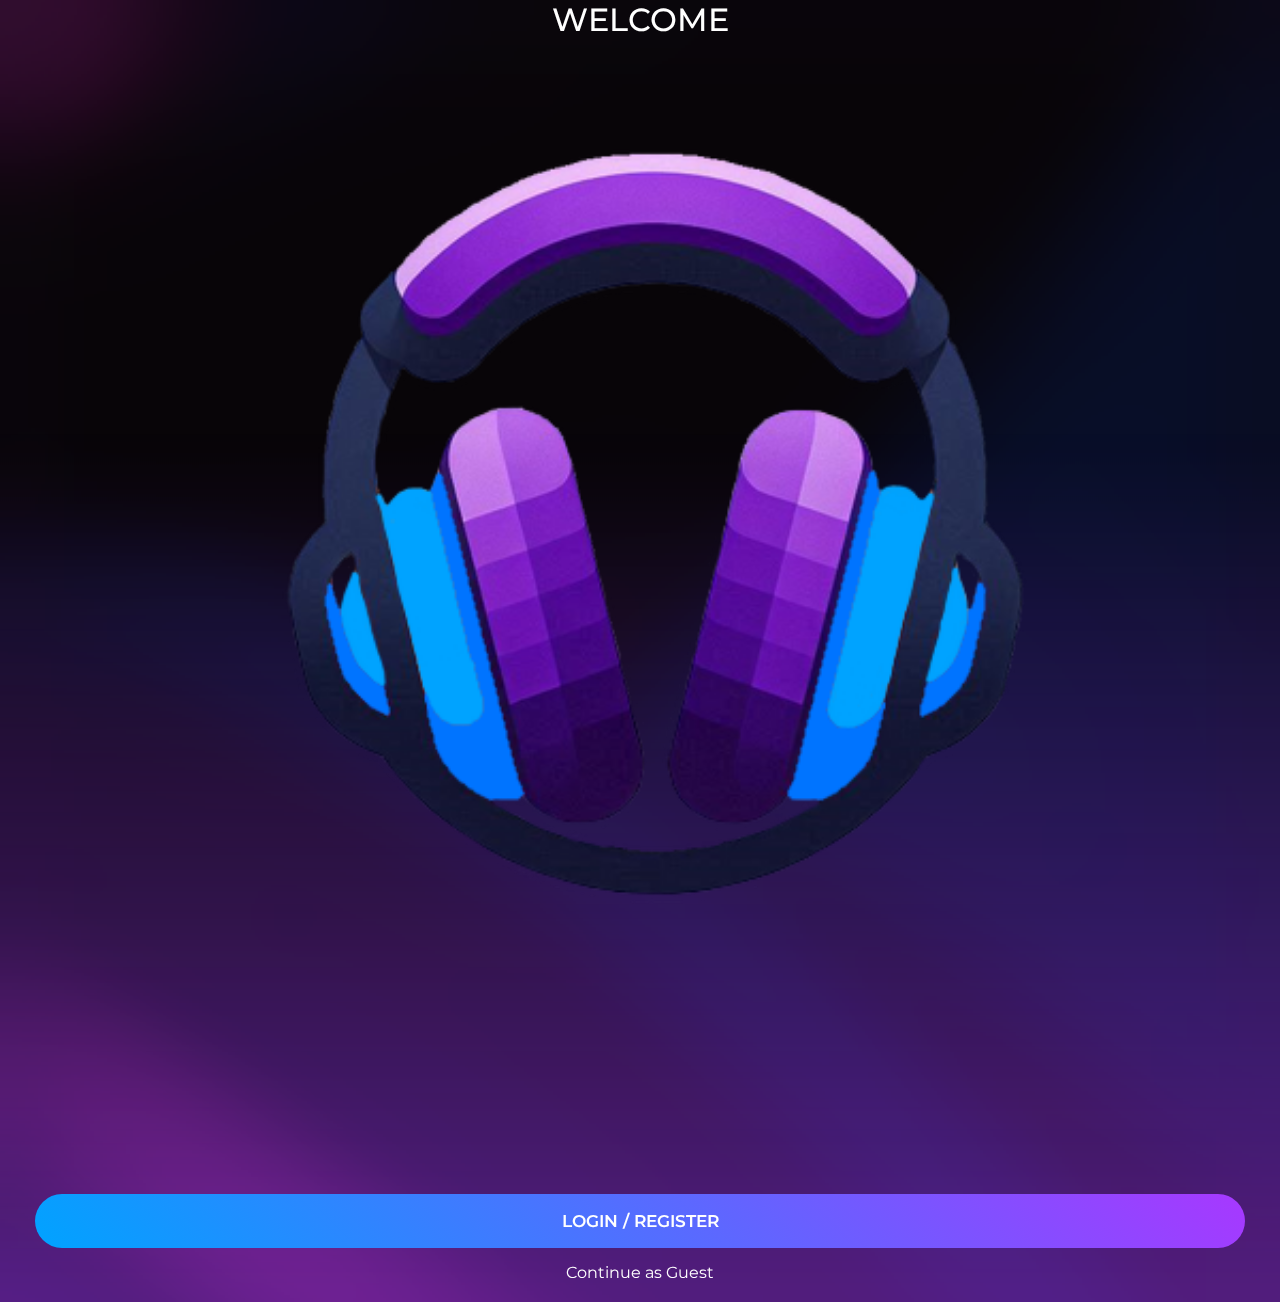
<file: html/welcome.html>
<!DOCTYPE html>
<html lang="en">
<head>
    <meta charset="UTF-8">
    <meta name="viewport" content="width=device-width, initial-scale=1.0">
    <link rel="stylesheet" href="../styles/default.css">
    <link rel="stylesheet" href="../styles/welcome.css">
    <title>Crimson Music</title>
</head>
<body>
    <p></p>

    <div class="middlePage">
        <h1>Welcome</h1>
        <img src="../images/Crimson_logo_big.png" alt="Crimson Logo">
    </div>
        
    <div class="buttonBox">
        <a class="accentButton" href="login.html">Login / Register</a>
        <a class="textButton" href="index.html">Continue as Guest</a>
    </div>

    <div class="bottomGradient"></div>
</body>
</html>
</file>
<file: styles/default.css>
@import url('https://fonts.googleapis.com/css2?family=Montserrat:ital,wght@0,100..900;1,100..900&display=swap');

*{
    scroll-behavior: smooth;
    box-sizing: border-box;
    margin: 0;
    padding: 0;
    -webkit-touch-callout: none;
    -webkit-user-select: none;
    -khtml-user-select: none;
    -moz-user-select: none;
    -ms-user-select: none;
    user-select: none;
    -webkit-tap-highlight-color: transparent;
    font-family: "Montserrat", sans-serif;
    border: none;
    outline: none;
    background-color: transparent;
}

:root{
    --bodyBg: #100916;
    --footerBg: #100916d5;
    --accentPink: #A738FF;
    --accentPink05: rgba(165, 56, 255, 0.5);
    --accentBlue: #00A3FF;
    --accentBlue05: rgba(0, 162, 255, 0.5);
    --border: #3A2E51;
    --softText: #D196FF;
    --inputBg: rgba(217, 217, 217, 0.05);
    --miniPlayerColor: rgba(26, 21, 34, .85);
    --playerDominantColor: white;
    --settingsTopColor: #43395a46;
    --settingsBordersColor: rgba(80,80,80, 0.35);
    --blurFilter: blur(5px);
    --blurHomeFilter: blur(140px);
    --profileImage: url("");
    --playerTop: calc(100% - 122px);
    --playerBg: url("");
    --playerBgDirection: 360deg;
    --playerHueRotate: hue-rotate(-30deg);
    --dominantColor1: rgba();
    --dominantColor2: rgba();
    --hue-rotateFavoritesBg: hue-rotate(-90deg);
    --translateFavoritesBg: translateY(-90px);
    --favoritesOpacityChange: 1;
}

body{
    overflow: hidden;
}

img{
    background-size: cover;
    object-fit: cover;
}

/* ----- REUSABLE CLASSES ----- */

.accentButton{
    border-radius: 50px;
    padding-block: 15px;
    color: white;
    border: none;
    background: linear-gradient(45deg, var(--accentBlue), var(--accentPink));
    text-align: center;
    text-decoration: none;
}

.textButton{
    color: white;
    border: none;
    text-align: center;
    text-decoration: none;
}

.songHolder{
    max-width: 100%;
    padding-inline: 15px;
    padding-block-start: 15px;
    display: flex;
    overflow-x: scroll;
    width: auto;
    gap: 15px;
    scroll-snap-type: x mandatory;
}

.songSegment{
    display: flex;
    flex-direction: column;
    gap: 5px;
    scroll-snap-align: center;
}

.songHolder .song{
    width: 280px;
    padding-inline-start: 8px;
    padding-inline-end: 15px;
    display: flex;
    justify-content: space-between;
    background-color: var(--border);
    padding-block: 8px;
    border-radius: 10px;
    align-items: center;
    position: relative;
}

.songClickDiv{
    position: absolute;
    width: 85%;
    height: 100%;
    border-radius: 10px 0 0 10px;
    left: 0;
}

.songHolder .song .songInfo{
    position: relative;
}

.songHolder .song .songInfo > div{
    margin-block: auto;
}

.songHolder .song .songInfo > img{
    width: 40px;
    height: 40px;
    border-radius: 5px;
}

.song .visualizer{
    width: 40px;
    height: 40px;
    border-radius: 4px;
    position: absolute;
    background-color: rgba(0, 0, 0, 0.7);
    display: none;
    justify-content: center;
    gap: 1px;
    align-items: center;
    opacity: 0;
    transition: all .2s ease-in-out;
    transition-behavior: allow-discrete;
}

.song .visualizer span{
    width: 5px;
    border-radius: 3px;
    height: 6px;
    background-color: white;
    transition: all .2s ease-in-out;
}

.song .visualizer.in{
    opacity: 1;
    display: flex;
    @starting-style{
        opacity: 0;
    }
}

.song .visualizer > span:nth-child(1){
    animation: visualizerAnimation1 5s 0s ease-in-out infinite;
}

.song .visualizer > span:nth-child(2){
    animation: visualizerAnimation2 5s .1s ease-in-out infinite;
}

.song .visualizer > span:nth-child(3){
    animation: visualizerAnimation3 5s .2s ease-in-out infinite;
}

.song .visualizer > span:nth-child(4){
    animation: visualizerAnimation4 5s .3s ease-in-out infinite;
}

@keyframes visualizerAnimation1 {
    0%{height: 28px;}
    3%{height: 6px;}
    7%{height: 6px;}
    18%{height: 6px;}
    22%{height: 28px;}
    100%{height: 28px;}
}

@keyframes visualizerAnimation2 {
    0%{height: 20px;}
    1%{height: 20px;}
    3%{height: 6px;}
    14%{height: 6px;}
    16%{height: 20px;}
    100%{height: 20px;}
}

@keyframes visualizerAnimation3 {
    0%{height: 12px;}
    2%{height: 12px;}
    3%{height: 6px;}
    10%{height: 6px;}
    11%{height: 12px;}
    100%{height: 12px;}
}

@keyframes visualizerAnimation4 {
    0%{height: 6px;}
    4%{height: 28px;}
    8%{height: 6px;}
    11%{height: 6px;}
    100%{height: 6px;}
}

.song .visualizer > div{
    width: 100%;
    position: absolute;
    height: 100%;
    border-radius: inherit;
    display: none;
    align-items: center;
    justify-content: center;
    gap: 8px;
    opacity: 0;
    transition: all .2s ease-in-out;
    transition-behavior: allow-discrete;
}

.song .visualizer > div span{
    height: 22px;
}

.song .visualizer.pause > div{
    opacity: 1;
    display: flex;
    @starting-style{
        opacity: 0;
    }
}

.song .visualizer.pause > span{
    opacity: 0;
}

.songHolder .song .songInfo h3{
    max-height: 14px;
    font-size: 15px;
    font-weight: 400;
    max-width: 170px;
    text-overflow: ellipsis;
    overflow: hidden;
    white-space: nowrap;
}

.songHolder .song .songInfo h5{
    font-weight: 300;
    font-size: 10px;
    max-width: 150px;
    max-height: 14px;
    text-overflow: ellipsis;
    overflow: hidden;
    white-space: nowrap;
}

.songHolder .song .songInfo{
    display: flex;
    gap: 10px;
    line-height: 14px;
}

.songHolder .song button{
    height: 24px;
    width: 24px;
}

.songHolder .song button img{
    width: 100%;
    height: 100%;
}

.artists{
    margin-left: 15px;
    margin-top: 15px;
    font-size: 12px;
    font-weight: 500;
}

.recommendedArtists{
    padding-inline: 23px;
    margin-top: 15px;
    width: 100%;
    height: fit-content;
    padding-bottom: 130px;
    display: flex;
    gap: 24px;
    max-width: 100%;
    overflow-x: scroll;
    padding-top: 7px;
    scrollbar-width: none;
}

.recommendedArtists .artist{
    width: fit-content;
    height: fit-content;
    display: flex;
    flex-direction: column;
    justify-content: center;
    align-items: center;
    gap: 16px;
}

.recommendedArtists .artist img{
    width: 110px;
    aspect-ratio: 1/1;
    border-radius: 50%;
    outline: 2px solid white;
    outline-offset: 5px;
    filter: brightness(1.4);  
}

.recommendedArtists .artist h3{
    max-height: 15px;
    max-width: 110px;
    font-size: 11px;
    font-weight: 600;
    text-align: center;
    text-overflow: ellipsis;
    overflow: hidden;
    white-space: nowrap;
}

/* ----- HOME ----- */

body{
    height: 100vh;
    width: 100vw;
    font-family: "Montserrat", sans-serif;
    background-color: var(--bodyBg);
    color: white;
}

.topHomeGradient{
    position: absolute;
    top: -28vh;
    left: -28vh;
    width: 50vh;
    height: 45vh;
    filter: var(--blurHomeFilter);
    z-index: -1;
    background-color: var(--accentPink);
    border-radius: 50%;
}

.discover{
    margin-left: 15px;
    margin-top: 15px;
    font-size: 12px;
    font-weight: 500;
}

header{
    display: flex;
    gap: 10px;
    padding-inline: 15px;
    padding-block-start: 15px;
    align-items: center;
    width: 100%;
    justify-content: space-between;
}

header img{
    width: 28px;
    aspect-ratio: 1/1;
    filter: brightness(1.2);
}

header h1{
    color: white;
    font-weight: 500;
    font-size: 22px;
    letter-spacing: -1px;
}

.settingsButton:active img{
    transition: all .3s ease;
    rotate: 90deg;
    animation: navButtonClick .2s ease;
}

@keyframes navButtonClick{
    0%{scale: 1;}
    50%{scale: .8;}
    100%{scale: 1;}
}

.featuredHolder{
    display: flex;
    flex-direction: column;
    margin-top: 20px;
    margin-inline: auto;
    width: calc(100vw - 29px);
    justify-content: center;
    position: relative;
}

.featuredHolder > h3{
    font-size: 12px;
    font-weight: 500;
    margin-bottom: 8px;
}

.buttonHolder{
    position: absolute;
    left: 0;
    top: 23px;
    height: 140px;
    align-items: center;
    padding-inline: 10px;
    display: flex;
    align-items: center;
    justify-content: space-between;
    width: 100%;
}

.buttonHolder button{
    position: relative;
    background-color: var(--accentBlue05);
    width: 24px;
    height: 24px;
    border-radius: 50%;
    border: none;
    box-shadow: 0 4px 5px rgb(0,0,0,0.35);
    outline: 2px solid transparent;
    outline-offset: 1px;
    transition: outline .2s ease-in-out, box-shadow .2s ease-in-out, background .2s ease-in-out;
    z-index: 2;
}

.buttonHolder button img{
    width: 100%;
    aspect-ratio: 1/1;
}

.buttonHolder button:hover{
    outline-color: var(--accentBlue);
    background-color: var(--accentBlue);
    box-shadow: none;
}

.featuredSlider{
    width: 100%;
    height: 100%;
    border-radius: 15px;
    box-shadow: 0 4px 0 var(--accentBlue);
    text-align: center;
    position: relative;
    overflow: hidden;
    display: flex;
    scroll-snap-type: x mandatory;
    gap: 1px;
    background-color: var(--accentBlue);
}

.featuredSlider img{
    width: 100%;
    height: 100%;
    scroll-snap-align: center;
}

.featuredPlayButton{
    font-size: 11px;
    font-weight: 600;
    color: white;
    background-color: var(--accentBlue);
    padding-block: 2px;
    width: 100px;
    border-radius: 0 0 15px 15px;
    margin-inline: auto;
    margin-top: 2px;
    letter-spacing: 1px;
}

.featured{
    margin-top: 20px;
    width: 100%;
    padding-left: 15px;
}

.featured h3{
    font-size: 12px;
    font-weight: 500;
    margin-bottom: 8px;
}

.playlistHolder{
    display: flex;
    gap: 14px;
    overflow-x: scroll;
    scrollbar-width: none;
}

.playlistHolder .playlist{
    height: 200px;
}

.playlistHolder .playlist img{
    height: 162px;
    border-radius: 12px;
    width: 124px;
}

.playlistHolder .playlist h5{
    font-size: 10px;
    font-weight: 600;
}

.playlistHolder .playlist h6{
    font-size: 8px;
    font-weight: 500;
}

.miniPlayer{
    padding-inline: 8px;
    padding-block: 8px;
    padding-right: 15px;
    background-color: var(--miniPlayerColor);
    display: flex;
    margin-inline: 7px;
    border-radius: 10px;
    align-items: center;
    justify-content: space-between;
    position: fixed;
    width: calc(100% - 14px);
    max-width: calc(100% - 14px);
    top: var(--playerTop);
    border: 1px solid var(--border);
    z-index: 6;
    box-shadow: 0 80px 50px 55px var(--bodyBg);
    transition: all .3s ease;
    height: fit-content;
    transition-behavior: allow-discrete;
    @starting-style{
        transform: translateY(200%);
    }

}

.miniPlayer.hidden{
    display: none;
    transform: translateY(200%);
}

body:has(#player.start) .miniPlayer{
    transition-duration: 0s;
}

.miniPlayer div:nth-child(1){
    position: absolute;
    left: 0;
    top: 0;
    border-radius: inherit;
    z-index: -1;
    width: 100%;
    height: 100%;
    backdrop-filter: var(--blurFilter);
}

.miniPlayer .songBanner{
    width: 36px;
    height: 36px;
    border-radius: 4px;
}

.miniPlayer .songInfo{
    display: flex;
    gap: 10px;
}

.miniPlayer .songInfo > div{
    height: 29px;
    max-width: 200px;
    text-overflow: ellipsis;
    margin-top: 3px;
}

.miniPlayer .songInfo h5{
    font-size: 10px;
    font-weight: 400;
    max-height: 13px;
    text-overflow: ellipsis;
    overflow: hidden;
    white-space: nowrap;
    max-width: 100%;
}

.miniPlayer .songInfo h3{
    font-size: 13px;
    font-weight: 500;
    max-height: 16px;
    text-overflow: ellipsis;
    overflow: hidden;
    white-space: nowrap;
    max-width: 100%;
}

.miniPlayer .songButtonHolder{
    display: flex;
    gap: 15px;
    height: 26px;
}

.songButtonHolder button{
    border-radius: 50%;
    background-color: transparent;
}

.miniPlayer .songButtonHolder img{
    width: 26px;
    aspect-ratio: 1/1;
    border-radius: 50%;
}

.miniPlayer #playerOpener{
    position: absolute;
    top: 0;
    left: 0;
    z-index: inherit;
    width: 77%;
    border-radius: 10px 0 0 10px;
    height: 100%;
}

#player{
    position: fixed;
    z-index: 7;
    width: 100vw;
    height: 100vh;
    background-color: var(--bodyBg);
    border-radius: 20px 20px 0 0;
    top: calc(100% - 122px);
    left: 0;
    display: none;
    flex-direction: column;
    opacity: 0;
    overflow: hidden;
    transition: top .3s ease, display .1s .2s ease-in-out, opacity .1s .2s ease-in-out, border-radius .2s ease-in-out, box-shadow .2s ease-in-out, filter .3s ease-in-out;
    filter: var(--playerHueRotate);
    transition-behavior: allow-discrete;
    @starting-style{
        opacity: 1;
        top: var(--playerTop);
        filter: hue-rotate(0);
    }
}

#player.start{
    top: var(--playerTop);
    transition-duration: 0s, 0.1s, 0.1s, 0.5s, 0.2s;
    transition-delay: 0s, 0s, 0s, 0s, 0s, 0s;
    opacity: 1;
    filter: var(--playerHueRotate);
    display: flex;
    box-shadow: 0 -2px var(--dominantColor2);
    @starting-style{
        opacity: 0;
        top: calc(100% - 122px);
        box-shadow: transparent;
        filter: hue-rotate(-30deg);
    }
}

#player.in{
    transition-duration: 0.3s, 0.1s, 0.1s, .2s;
    border-radius: 0 0 0 0;
    border-color: transparent;
    filter: var(--playerHueRotate);
    top: 0px;
    @starting-style{
        top: var(--playerTop);
        border-color: #A738FF;
        filter: var(--playerHueRotate);
    }
}

#player .topDiv{
    border-bottom: none;
    box-shadow: none;
    background-color: transparent;
    backdrop-filter: none;
    justify-content: space-between;
}

#player .topDiv button{
    width: 34px;
    height: fit-content;
    opacity: 0;
    transition: all .2s ease-in-out;
}

#player.in .topDiv button{
    opacity: 1;
    transition-delay: 0.2s;
}

#player .topDiv button img{
    rotate: -90deg;
    margin-inline: auto;
}

#player .topDiv > img{
    opacity: 0;
    transition: all .2s ease-in-out;
}

#player.in .topDiv > img{
    opacity: 1;
    transition-delay: 0.2s;
}

#player.start:not(.in) .topDiv button:active{
    animation: none;
}

#player .topDiv hr{
    width: 20%;
    position: absolute;
    height: 3px;
    border-radius: 2px;
    background-color: transparent;
    display: none;
    left: 50%;
    transform: translateX(-50%);
    top: 10px;
    transition: all .2s ease-in-out;
    transition-behavior: allow-discrete;
}

#player.start .topDiv hr{
    display: block;
    background-color: white;
}

#player.in .topDiv hr{
    display: none;
    background-color: transparent;
    transition-delay: 0.2s;
}

.playerBg{
    background-image: var(--playerBg);
    background-repeat: no-repeat;
    background-size: 150%;
    filter: brightness(0.5) blur(50px) saturate(2.5);
    background-position: center;
    position: absolute;
    top: -50%;
    left: -50%;
    height: 200vh;
    width: 200vh;
    border-radius: 50%;
    z-index: -1;
    border-radius: inherit;
}

#player.in .playerBg{
    animation: playerBgAnimation 120s ease infinite;
}

@keyframes playerBgAnimation {
    from{transform: rotate(0);}
    to{transform: rotate(var(--playerBgDirection));}
}

#player .songInfo{
    margin-top: 30px;
    display: flex;
    flex-direction: column;
    gap: 30px;
    width: 100%;
    padding-inline: 25px;
    height: 62%;
    align-items: center;
}

#player .songInfo > img{
    width: 100%;
    aspect-ratio: 1/1;
    border-radius: 10px;
}

#player .songInfo > div{
    display: flex;
    justify-content: space-between;
    width: 100%;
}

#player .songInfo > div div:nth-child(2){
    display: flex;
    align-items: center;
}

#player .songInfo > div img{
    width: 36px;
    aspect-ratio: 1/1;
}

.playerSongName{
    max-width: 250px;
    width: fit-content;
    font-weight: 500;
    font-size: 20px;
    text-overflow: ellipsis;
    overflow: hidden;
    white-space: nowrap;
}

.playerSongAuthor{
    max-width: 200px;
    max-height: 16px;
    width: fit-content;
    font-weight: 500;
    text-overflow: ellipsis;
    overflow: hidden;
    white-space: nowrap;
}

.playingFrom{
    opacity: 0;
    transition: all .3s ease-in-out;
    font-size: 15px;
    font-weight: 300;
}

.playingFrom span{
    font-weight: 600;
}

#player.in .playingFrom{
    opacity: 1;
    transition-delay: 0.5s;
}

#player.in .playingFrom span{
    color: var(--dominantColor2);
}

body:has(#player.start) footer button{
    pointer-events: none;
}

.functional{
    width: 100%;
    padding-inline: 25px;
    display: flex;
    flex-wrap: wrap;
    justify-content: space-between;
    gap: 10px;
}

.functional input[type="range"]{
    width: 100%;
    height: 5px;
    background-color: var(--dominantColor1);
    appearance: none;
    -webkit-appearance: none;
    accent-color: var(--dominantColor2);
    filter: hue-rotate(-20deg);
    border-radius: 3px;
}

.functional > div:nth-child(4){
    margin-top: 10px;
    width: 100%;
    height: fit-content;
    display: flex;
    align-items: center;
    justify-content: space-between;
}

.functional > div:nth-child(4) img{
    width: 42px;
    aspect-ratio: 1/1;
    background-color: var(--dominantColor1);
}

.functional > div:nth-child(4) .playButton{
    width: 68px;
    aspect-ratio: 1/1;
    border-radius: 50%;
}

.functional > img{
    width: 24px;
    aspect-ratio: 1/1;
    background-color: black;
}

.functional > img:active{
    animation: navButtonClick .2s ease;
}

.functional > div img:active{
    animation: navButtonClick .2s ease;
}

.songMenuButton:active{
    animation: navButtonClick .2s ease;
}

.upperMenu{
    position: absolute;
    width: 100%;
    height: fit-content;
    padding-block-end: 40px;
    padding-block-start: 10px;
    display: none;
    flex-direction: column;
    justify-content: center;
    align-items: flex-start;
    transform: translateY(-100%);
    background-color: var(--bodyBg);
    border-radius: 0 0 30px 30px;
    z-index: 9;
    align-items: center;
    transition: transform .3s ease-in-out, display .3s ease-in-out;
    transition-behavior: allow-discrete;
}

.upperMenu.in, .upperMenu.inLibrary{
    transition-delay: 0s;
    transform: translateY(0);
    display: flex;
    @starting-style{
        transform: translateY(-100%);
    }
}

.upperMenu .songInfo{
    border-bottom: 1px solid var(--settingsBordersColor);
    width: 100%;
    height: fit-content;
    padding-bottom: 20px;
    padding-top: 10px;
    display: flex;
    flex-direction: column;
    align-items: center;
    justify-content: center;
}

.upperMenu .songInfo h2{
    font-weight: 600;
    font-size: 22px;
    max-width: 90%;
    max-height: 27px;
    text-overflow: ellipsis;
    overflow: hidden;
    white-space: nowrap;
}
.upperMenu > hr{
    width: 100%;
    height: 1px;
    background-color: var(--settingsBordersColor);
    transition: display 0s ease-in-out;
    transition-behavior: allow-discrete;
}


.upperMenu .songInfo h4{
    font-weight: 500;
    font-size: 13px;
    max-width: 80%;
    max-height: 16px;
    text-overflow: ellipsis;
    overflow: hidden;
    white-space: nowrap;
    color: rgba(255, 255, 255, 0.7);
    transition: display .3s ease-in-out;
    transition-behavior: allow-discrete;
}

.upperMenu > h3{
    width: 100%;
    padding: 20px;
    display: flex;
    align-items: center;
    font-weight: 600;
    font-size: 18px;
    transition: display .3s ease-in-out;
    transition-behavior: allow-discrete;
}

.upperMenu > h3:active{
    animation: profileClick .2s ease;
}

.upperMenuBackground{
    z-index: 8;
    position: absolute;
    bottom: 0;
    left: 0;
    width: 100vw;
    height: 100vh;
    display: none;
    transition: all .3s ease;
    transition-behavior: allow-discrete;
}

.upperMenu .deletePlaylist, .upperMenu .editPlaylist, .upperMenu .lastHr{
    display: none;
}

body:has(.upperMenu.in) .upperMenuBackground, body:has(.upperMenu.inLibrary) .upperMenuBackground{
    display: block;
    backdrop-filter: blur(2px) brightness(0.5) saturate(1.1);
    @starting-style{
        backdrop-filter: none;
    }
} 

body:has(.library.in) .upperMenu .addToFavorites, body:has(.library.in) .upperMenu .seeMoreFrom, body:has(.library.in) .upperMenu .addToPlaylist, body:has(.library.in) .upperMenu .songInfo h4 {
    display: none;
}

body:has(.library.in) .upperMenu .firstHr{
    display: none;
}

.upperMenu.inLibrary .deletePlaylist, .upperMenu.inLibrary .editPlaylist{
    display: flex;
}

.upperMenu.inLibrary .lastHr{
    display: block;
}

body:has(#player.in) .upperMenu .songInfo h2{
    text-shadow: -1px 1px black;
}

body:has(#player.in) .upperMenu .songInfo h4{
    text-shadow: -1px 1px black;
}

body:has(#player.in) .upperMenu{
    background-color: var(--dominantColor1);
    color: var(--dominantColor2);
}

body:has(#player.in) .upperMenu .addToFavorites, body:has(#player.in) .upperMenu .seeMoreFrom, body:has(#player.in) .upperMenu .addToPlaylist, body:has(#player.in) .upperMenu .songInfo h4 {
    display: block;
}

body:has(#player.in) .upperMenu .firstHr{
    display: block;
}

body:has(#player.in) .upperMenu > h3{
    border-bottom-color: var(--dominantColor2);
    text-shadow: 1px 1px black;
}

body:has(#player.in) .upperMenu .songInfo{
    border-bottom-color: var(--dominantColor2);
}

body:has(#player.in) .upperMenu > hr{
    background-color: var(--dominantColor2);
}

.autoPlayButton{
    font-size: 10px;
    display: flex;
    align-items: flex-end;
    justify-content: center;
    transition: all .2s ease-in-out;
    font-weight: 500;
    color: var(--dominantColor1)
}

.autoPlayButton span{
    width: 21px;
    text-align: left;
}

.autoPlayButton img{
    width: 20px;
    aspect-ratio: 1/1;
    background-color: black;
}

.autoPlayButton.in{
    color: var(--dominantColor2);
    font-weight: 700;
}

footer{
    position: fixed;
    bottom: -1px;
    left: 0;
    display: flex;
    padding-block-end: 7px;
    padding-block-start: 7px;
    justify-content: space-around;
    width: 100%;
    background-color: var(--footerBg);
    z-index: 7;
    border-top: 1px solid var(--settingsBordersColor);
    transition: all .3s ease-in-out;
}

body:has(#player.start) footer{
    transform: translateY(100%);
}

footer button{
    height: 44px;
    width: 80px;
    filter: drop-shadow(0 3px 2px transparent);
    transition: filter .35s ease-in-out;
    position: relative;
    display: flex;
    flex-direction: column;
    align-items: center;
    padding-top: 4px;
}

footer button img{
    width: 24px;
    aspect-ratio: 1/1;
}

footer button h5{
    position: absolute;
    bottom: 0;
    color: white;
    font-weight: 600;
    transition: all .2s ease-in-out;
    font-size: 10px;
}

footer button.chosen{
    pointer-events: none;
}

footer button.chosen img{
    filter: drop-shadow(0 3px 2px var(--accentBlue));
}

footer button.chosen h5{
    color: var(--accentBlue);
}

.homeButton:active img{
    animation: navButtonClick .2s ease, homeClick .2s ease;
}

@keyframes homeClick {
    0%{}
    50%{padding-top: 7px;}
    100%{padding-top: 0;}
}

.searchButton:active img{
    animation: navButtonClick .2s ease, searchClick .2s ease;
}

@keyframes searchClick {
    0%{}
    50%{rotate: -20deg;}
    100%{rotate: 20deg;}
}

.libraryButton:active img{
    transition: all .2s ease-in-out;
    animation: navButtonClick .2s ease, libraryClick .2s ease;
}

@keyframes libraryClick {
    0%{}
    33%{rotate: 5deg;}
    66%{rotate: -10deg;}
    100%{rotate: 5deg;}
}

.settings{
    background-color: var(--bodyBg);
    height: 100%;
    width: 100%;
    position: fixed;
    top: 0;
    display: none;
    opacity: 0;
    transform: translateX(100%);
    transition: transform .35s ease-in-out, display .35s ease-in-out, opacity .35s ease-in-out;
    z-index: 4;
    transition-behavior: allow-discrete;
}

.settings.in{
    transform: translate(0);
    display: block;
    opacity: 1;
    @starting-style{
        opacity: 0;
        transform: translateX(100%);
    }
}

.settings.out{
    pointer-events: none;
    @starting-style{
        transform: translateX(0);
    }
}

.settings img{
    width: 100px;
    aspect-ratio: 1/1;
}

body:has(.settings.in){
    overflow-y: hidden;
}

main{
    height: 100vh;
    display: none;
    opacity: 0;
    width: 100vw;
    overflow-y: scroll;
    position: fixed;
    left: 0;
    transform: translateX(-90%);
    transition: opacity .35s ease-in-out, transform .35s ease-in-out, display .35s ease-in-out;
    transition-behavior: allow-discrete;
    pointer-events: none;
    @starting-style{
        transform: translateX(0);
    }
}

main.in{
    transform: translateX(0);
    pointer-events: all;
    display: block;
    opacity: 1;
    @starting-style{
        opacity: 0;
        transform: translateX(-90%);
    }
}

.topDiv{
    padding-inline: 15px;
    padding-block: 8px;
    background-color: var(--settingsTopColor);
    backdrop-filter: var(--blurFilter);
    display: flex;
    border-bottom: 1px solid var(--settingsBordersColor);
    gap: 10px;
    align-items: center;
    width: 100%;
    box-shadow: 0 0 10px 5px rgba(0, 0, 0, 0.1);
    height: fit-content;
}

.topDiv h2{
    font-size: 20px;
    font-weight: 600;
}

.topDiv button{
    width: 34px;
    height: 34px;
    display: flex;
    justify-content: flex-start;
    align-items: center;
}

.topDiv button:active{
    animation: navButtonClick .2s ease;
}

.topDiv img{
    width: 28px;
    aspect-ratio: 1/1;
}

.settingsContent{
    margin-inline: 15px;
    padding-top: calc(env(safe-area-inset-top) + 16px);
    padding-bottom: 180px;
    height: 100%;
    overflow-y: scroll;
    scrollbar-width: none;
}

.settings .profile{
    margin-inline: auto;
    width: 100%;
    display: flex;
    gap: 20px;
    padding-inline: 5px;
    padding-block-end: 18px;
    align-items: center;
    justify-content: flex-start;
    border-bottom: 1px solid var(--settingsBordersColor);
}

.settings .profile:active{
    animation: profileClick .2s ease;
}

@keyframes profileClick {
    0%{scale: 1;}
    50%{scale: .92;}
    100%{scale: 1;}
}

.settings .profile img:nth-child(1){
    width: 35px;
    border-radius: 50%;
    height: 35px;
    outline: 2px solid white;
    outline-offset: 3px;
}

.settings .profile h2{
    font-size: 20px;
    font-weight: 600;
}

.settings .profile h3{
    font-size: 12px;
    font-weight: 300;
}

.settings .profile .profileButton{
    width: 30px;
    height: 30px;
    margin-left: auto;
    margin-right: 10px;
}

.themes{
    width: 100%;
    margin-top: 15px;
    padding-bottom: 30px;
    border-bottom: 1px solid var(--settingsBordersColor);
}

.themes > h3{
    font-weight: 600;
    font-size: 18px;
}

.themes > div{
    margin-top: 20px;
    display: flex;
    width: 100%;
    justify-content: space-between;
}

.theme{
    text-align: center;
}

.theme img{
    width: 85%;
    aspect-ratio: 1/2;
}

.theme h3{
    margin-top: 10px;
    font-weight: 400;
    font-size: 18px;
}

.theme input{
    width: 30px;
    margin-top: 5px;
    height: 30px;
    border-radius: 10px;
    appearance: none;
    border: 1px solid white;
    background-color: var(--settingsBordersColor);
    display: grid;
    place-content: center;
    margin-inline: auto;
}

.theme input::after{
    content: "";
    width: 1.1em;
    height: 1.1em;
    clip-path: polygon(14% 44%, 0 65%, 50% 100%, 100% 15%, 75% 0, 45% 70%);
    transition: all .2s ease-in-out;
    background-color: none;
}

.theme input:checked::after{
    background-color: white;
}

.performanceMenu > div{
    padding-block: 18px;
    display: flex;
    justify-content: space-between;
    align-items: center;
    border-bottom: 1px solid var(--settingsBordersColor);
}

.performanceMenu > div:nth-child(n + 4):active{
    animation: profileClick .2s ease;
}

.performanceMenu  > div > span{
    width: 80%;
}

.performanceMenu h1{
    font-size: 20px;
    font-weight: 600;
}

.performanceMenu h5{
    font-size: 9px;
    font-weight: 400;
}

.performanceMenu input{
    appearance: none;
    width: 34px;
    height: 34px;
    border-radius: 10px;
    border: 1px solid white;
    background-color: var(--settingsBordersColor);
    display: grid;
    place-content: center;
}

.performanceMenu input::after{
    content: "";
    width: 1.1em;
    height: 1.1em;
    clip-path: polygon(14% 44%, 0 65%, 50% 100%, 100% 15%, 75% 0, 45% 70%);
    transition: all .2s ease-in-out;
    background-color: none;
}

.performanceMenu input:checked::after{
    background-color: white;
}

.performanceMenu img{
    width: 28px;
    aspect-ratio: 1/1;
}

.performanceMenu > span{
    padding-block: 18px;
    display: block;
}

.logOutButton{
    display: block;
    margin-inline: auto;
    margin-top: 30px;
    border-radius: 8px;
    padding-inline: 25px;
    padding-block: 10px;
    font-size: 12px;
    font-weight: 600;
    background-color: var(--accentPink);
    color: white;
    box-shadow: 0 2px 10px var(--accentPink05);
}

.search{
    position: fixed;
    width: 100%;
    top: 0;
    left: 0;
    transform: translateX(100%);
    height: 100%;
    background-color: #100916;
    z-index: 2;
    display: none;
    opacity: 0;
    transition: transform .35s ease-in-out, display .35s ease-in-out, opacity .35s ease-in-out;
    max-height: 100vh;
    max-width: 100vw;
    transition-behavior: allow-discrete;
}

/* body:has(.settings.in):has(.library.out) .search{
    transform: translateX(-100%);
} */

.search.in{
    opacity: 1;
    display: block;
    transform: translateX(0);
    @starting-style{
        transform: translateX(100%);
        opacity: 0;
    }
}

.search.out{
    pointer-events: none;
    transform: translateX(100%);
    @starting-style{
        transform: translateX(0);
    }
}

body:has(.library.out) .search.in, body:has(.settings.out) .search.in{
    @starting-style{
        transform: translateX(-100%);
    }
}

body:has(.library.in) .search.out, body:has(.settings.in) .search.out{
    transform: translateX(-40%);
}

body:has(.search.in){
    overflow-y: hidden;
}

.library{
    position: fixed;
    padding-bottom: 130px;
    overflow-y: scroll;
    width: 100%;
    top: 0;
    left: 0;
    transform: translateX(100%);
    height: 100%;
    background-color: var(--border);
    z-index: 3;
    opacity: 0;
    transition: transform .35s ease-in-out, display .35s ease-in-out, opacity .35s ease-in-out;
    max-height: 100vh;
    max-width: 100vw;
    display: none;
    flex-direction: column;
    align-items: center;
    padding-inline: 15px;
    transition-behavior: allow-discrete;
}

.library.in{
    transform: translateX(0);
    display: flex;
    opacity: 1;
    @starting-style{
        transform: translateX(100%);
        opacity: 0;
    }
}

.library.out{
    pointer-events: none;
    @starting-style{
        transform: translateX(0);
    }
}

body:has(.settings.out) .library.in{
    @starting-style{
        transform: translateX(-100%);
    }
}

body:has(.settings.in) .library.out{
    transform: translateX(-90%);
}

.library header{
    padding-inline: 0;
}

body:has(.library.in){
    overflow-y: hidden;
}

.searchLibrary{
    margin-top: 30px;
    width: calc(100% - 30px);
    top: 40px;
    height: 48px;
    background-color: var(--bodyBg);
    position: absolute;
    padding: 10px;
    border-radius: 10px;
    transition: all .3s ease-in-out;
}

.searchLibrary div{
    display: flex;
    align-items: center;
    justify-content: space-between;
}

.searchLibrary h2{
    font-weight: 600;
    font-size: 20px;
}

.searchLibrary button{
    width: 28px;
    height: 28px;
    display: flex;
    align-items: center;
    justify-content: center;
}

.searchLibrary img{
    width: 80%;
    height: 80%;
}

.searchLibrary input{
    display: none;
    width: 100%;
    height: 28px;
    background-color: white;
    display: none;
    opacity: 0;
    transition: all .1s ease-in-out;
    border-radius: 8px;
    margin-top: 10px;
    padding-inline: 8px;
    padding-block: 10px;
    font-size: 14px;
    font-weight: 500;
    transition-behavior: allow-discrete;
}

.searchLibrary.searching{
   height: 70%;
}

.searchLibrary.searching input{
    display: block;
    opacity: 1;
    transition-delay: .3s;
    @starting-style{
        opacity: 0;
    }
}

.favoritesButton{
    display: flex;
    align-items: center;
    justify-content: flex-start;
    gap: 10px;
    padding-inline-start: 15px;
    margin-top: 90px;
    width: 100%;
    background-image: linear-gradient(50deg, black,black, rgb(130, 0, 50));
    background-size: 150%;
    background-position: -100px;
    border-radius: 10px;
    padding-block: 8px;
    transition: all .1s ease-in-out;
}

.favoritesButton > img{
    width: 50px;
    aspect-ratio: 1/1;
}

.favoritesButton > div{
    display: flex;
    flex-direction: column;
    justify-content: center;
    align-items: flex-start; 
    height: 100%;
}

.favoritesButton h1{
    font-weight: 500;
    font-size: 24px;
    height: 24px;
}

.favoritesButton h3{
    font-weight: 400;
    font-size: 14px;
}

.favoritesButton:active{
    animation: profileClick .2s ease-in-out;
    filter: brightness(.7);
}

.yourPlaylists{
    width: 100%;
    margin-top: 20px;
    display: flex;
    gap: 5px;
    flex-direction: column;
    justify-content: center;
    height: fit-content;
    padding-top: 10px;
    border-top: 2px solid white;
}

.yourPlaylists > div{
    margin-bottom: 10px;
    width: 100%;
    display: flex;
    justify-content: space-between;
}

.yourPlaylists > div h3{
    font-weight: 700;
    font-size: 18px;
}

.yourPlaylists > div img{
    width: 20px;
    aspect-ratio: 1/1;
}

.yourPlaylists > .createdPlaylist{
    margin-bottom: 0;
    outline: 1px solid var(--settingsBordersColor);
    padding-block: 8px;
    padding-inline: 10px;
    border-radius: 10px;
    background-color: var(--bodyBg);
    display: flex;
    align-items: center;
    justify-content: space-between;
}

.createdPlaylist > div{
    display: flex;
    align-items: center;
    justify-content: center;
    gap: 10px;
}

.yourPlaylists .createdPlaylist > div > img{
    border-radius: 5px;
    width: 42px;
    aspect-ratio: 1/1;
}

.createdPlaylist h5{
    font-weight: 600;
    font-size: 16px;
    overflow: hidden;
    text-overflow: ellipsis;
    white-space: nowrap;
}

.createdPlaylist button{
    width: 24px;
    height: 24px;
}

.createdPlaylist button img{
    width: 100%;
    aspect-ratio: 1/1;
}

.playlistMenuButton:active{
    animation: navButtonClick .2s ease-in-out;
}

.addYourPlaylistButton:active{
    animation: navButtonClick .2s ease-in-out;
}

.likedPlaylists{
    margin-top: 30px;
    width: 100%;
    height: fit-content;
    display: flex;
    flex-direction: column;
    padding-top: 10px;
    border-top: 2px solid white;
}

.likedPlaylists h3{
    font-weight: 700;
    font-size: 18px;
}

.followedArtists{
    margin-top: 30px;
    display: flex;
    flex-direction: column;
    justify-content: center;
    width: 100%;
    padding-top: 10px;
    border-top: 2px solid white;
}

.followedArtists h3{
    font-weight: 700;
    font-size: 18px;
}

.makePlaylist{
    z-index: 4;
    width: 100vw;
    height: 100vh;
    position: fixed;
    left: 0;
    transform: translateX(100%);
    top: 0;
    display: none;
    flex-direction: column;
    align-items: center;
    background-color: var(--bodyBg);
    transition: transform .35s ease-in-out, display .35s ease-in-out;
    transition-behavior: allow-discrete;
}

.makePlaylist.in{
    display: flex;
    transform: translateX(0);
    @starting-style{
        transform: translateX(100%);
    }
}

.createPlaylistButton:active{
    animation: profileClick .2s ease-in-out;
}

body:has(.makePlaylist.in) .library.in{
    transform: translateX(-40%);
}

.uploaderDiv{
    width: 270px;
    height: 270px;
    border-radius: 10px;
    box-shadow: 0 0 15px var(--accentBlue05);
    margin-top: 30px;
    display: flex;
    justify-content: center;
    align-items: center;
}

.uploaderDiv img{
    width: 60px;
    aspect-ratio: 1/1;
    border-radius: inherit;
}

.uploaderDiv img.in{
    width: 100%;
}

.uploaderDiv input{
    display: none;
}

.playlistInfo{
    display: flex;
    width: 100%;
    flex-direction: column;
    align-items: center;
    margin-top: 20px;
}

.playlistInfo h3{
    font-weight: 600;
    font-size: 20px;
    max-width: 270px;
    height: 24px;
    overflow: hidden;
    text-overflow: ellipsis;
    white-space: nowrap;
}

.playlistInfo input{
    margin-top: 10px;
    width: 270px;
    border: 2px solid white;
    color: white;
    padding-block: 8px;
    padding-inline: 10px;
    border-radius: 8px;
    font-size: 16px;
}

.playlistInfo button{
    width: 270px;
    border-radius: 8px;
    margin-top: 20px;
    font-weight: 700;
    font-size: 14px;
    padding-block: 15px;
    background-color: white;
}

.licencesAndAttribution{
    position: fixed;
    left: 100%;
    background-color: #D196FF;
    top: 0;
    transition: left .35s ease-in-out;
    width: 100vw;
    height: 100vh;
    z-index: 5;
}

.licencesAndAttribution.in{
    left: 0;
}

body:has(.licencesAndAttribution.in) .settings{
    transform: translateX(-40%);
    pointer-events: none;
    overflow-y: hidden;
}

.profilePage{
    width: 100vw;
    height: 100vh;
    position: fixed;
    top: 0;
    left: 0;
    transform: translateX(100%);
    display: none;
    transition: transform .35s ease-in-out, display .35s ease-in-out;
    background-color: var(--bodyBg);
    z-index: 5;
    transition-behavior: allow-discrete;
}

.profilePage.in{
    transform: translateX(0);
    display: block;
    @starting-style{
        transform: translateX(100%);
    }
}

body:has(.profilePage.in) .settings{
    pointer-events: none;
    overflow-y: hidden;
}

body:has(.profilePage.in) .settings.in{
    transform: translateX(-40%);
}

.profilePage .profileView{
    position: relative;
    margin-inline: auto;
    margin-top: calc(50% - 120px);
    border-radius: 15px;
    border: 2px solid white;
    height: fit-content;
    width: 80%;
    padding-block: 30px;
    padding-inline: 5px;
    display: flex;
    flex-direction: column;
    justify-content: center;
    align-items: center;
}

.profileView > div{
    width: 100px;
    outline: 2px solid white;
    border-radius: 50%;
    outline-offset: 5px;
    height: 100px;
    transition: width .2s ease-in-out, border-radius .2s ease-in-out;
    display: flex;
    justify-content: space-evenly;
    align-items: center;
    flex-wrap: wrap;
    column-gap: 20px;
    row-gap: 8px;
    overflow: hidden;
    pointer-events: none;
}
.profileView > div img:nth-child(1){
    transition: opacity .1s ease-in-out, display .1s ease-in-out;
    transition-delay: 0.2s, 0.2s;
    width: 100%;
    aspect-ratio: 1/1;
    opacity: 1;
    transition-behavior: allow-discrete;
    @starting-style{
        opacity: 0;
    }
}

.profileView > div.in{
    border-radius: 5px;
    width: 260px;
    background-color: black;
    transition-delay: .1s, 0s;
    pointer-events: all;
}

.profileView > div.in img:nth-child(1){
    opacity: 0;
    display: none;
    transition-delay: 0s, 0s;
    @starting-style{
        opacity: 1;
    }
}

.profileView > div img:nth-child(n + 2){
    width: 40px;
    aspect-ratio: 1/1;
    opacity: 0;
    transition: all .2s ease-in-out;
    border-radius: 50%;
    animation: profileImagesRemove .3s ease-in-out forwards;
    border-radius: 50%;
}

.profileView > div.in img:nth-child(n + 2){
    transition: all .1s ease-in-out;
    animation: profileImagesLoad .3s .1s ease-in-out forwards;
}

@keyframes profileImagesLoad {
    0%{opacity: 0;}
    66%{opacity: 0;}
    100%{opacity: 1;}
}

@keyframes profileImagesRemove {
    0%{opacity: 1;}
    10%{opacity: 0;}
    100%{opacity: 0;}
}

.profileView > div.in img.chosen{
    outline: 1px solid var(--accentBlue);
    outline-offset: 2px;
}

.profileView > span{
    margin-top: 30px;
    line-height: 22px;
    display: flex;
    flex-direction: column;
    justify-content: center;
    align-items: center;
}

.profileView .profileUsername{
    font-size: 22px;
    font-weight: 600;
    color: white;
    pointer-events: none;
    transition: all .2s ease-in-out;
    width: 90%;
    border-radius: 8px;
    padding-block: 4px;
    padding-inline: 10px;
    text-align: center;
    border: 1px solid transparent;
}

.profileView .profileUsername.in{
    border-color: white;
    pointer-events: all;
}

.profileView .profileEmail{
    font-size: 12px;
    font-weight: 500;
    color: white;
    text-align: center;
}

.saveProfileChanges{
    background-color: white;
    color:black;
    font-size: 16px;
    font-weight: 700;
    border-radius: 8px;
    padding-block: 14px;
    padding-inline: 100px;
    margin-top: 30px;
}

.cancelProfileChanges{
    background-color: white;
    color: red;
    font-size: 14px;
    font-weight: 700;
    border-radius: 8px;
    padding-block: 12px;
    padding-inline: 60px;
    margin-top: 5px;
}

.profileView button{
    transition: all .2s ease-in-out;
    background-color: white;
}

.profileView button:disabled{
    background-color: rgb(190,190,200);
}

.editProfileButton{
    position: absolute;
    width: 34px;
    height: 34px;
    border-radius: 7px 12px 7px 7px;
    background-color: white;
    display: flex;
    justify-content: center;
    align-items: center;
    top: -2px;
    right: -2px;
}

.favoritesPage{
    z-index: 3;
    height: 100vh;
    width: 100vw;
    background-color: black;
    display: none;
    position: fixed;
    flex-direction: column;
    left: 0;
    top: 0;
    transform: translateX(100%);
    transition: transform .35s ease-in-out, display .35s ease-in-out;
    transition-behavior: allow-discrete;
}

.favoritesPage .scroll{
    width: 100%;
    height: 100%;
    overflow-y: scroll;
    padding-bottom: 320px;
    position: absolute;
}

.favoritesPage.in{
    display: flex;
    transform: translateX(0);
    @starting-style{
        transform: translateX(100%);
    }
}

.favoritesPage .topDiv{
    transition: all .2s ease-in-out;
    z-index: 1;
}

.favoritesPage .topDiv h2{
    transition: all .2s ease-in-out, display .2s ease-in-out;
    opacity: 1;
    display: block;
    @starting-style{
        opacity: 0;
        transform: translateX(20%);
    }
}

.favoritesPage .topDiv.out h2{
    display: none;
    opacity: 0;
    transform: translateX(20%);
    transition: all .2s ease-in-out, display .2s ease-in-out;
    transition-behavior: allow-discrete;
}

.favoritesPage .topDiv.out{
    backdrop-filter: none;
    border-bottom-color: transparent;
    background-color: transparent;
    box-shadow: none;
    transition: all .2s ease-in-out;
}

body:has(.favoritesPage.in) .library.in{
    transform: translateX(-40%);
}

.favoritesPage .topDivSecond{
    display: flex;
    flex-direction: column;
    align-items: center;
    justify-content: center;
    width: 100%;
    height: fit-content;
    margin-top: 270px;
}

.favoritesPage .topDivSecond h2{
    font-size: 36px;
    font-weight: 600;
    opacity: var(--favoritesOpacityChange);
}

.favoritesBackground{
    background-image: url("../images/favouritesPlaylistPage.gif");
    width: 100%;
    z-index: -1;
    top: 0;
    background-repeat: no-repeat;
    left: 0;
    height: 60%;
    filter: var(--hue-rotateFavoritesBg) saturate(2) brightness(3);
    transform: var(--translateFavoritesBg);
    position: absolute;
    background-position: center -5px;
    transition: opacity .2s ease-in-out, display .2s ease-in-out;
    transition-behavior: allow-discrete;
}

.favoritesPage .songsHolder{
    z-index: 0;
    width: 100%;
    padding-block: 20px;
    display: flex;
    flex-direction: column;
    min-height: 300px;
    gap: 5px;
    box-shadow: 0 0 110px 100px black;
    background-color: black;
}

body:has(.favoritesPage .topDiv:not(.out)) .favoritesBackground{
    display: none;
    opacity: 0;
    @starting-style{
        opacity: 1;
    }
}
</file>
<file: styles/welcome.css>
body{
    background-image: url('../images/Normal_background.png');
    background-size: cover;
    display: flex;
    flex-direction: column;
    justify-content: space-between;
    height: 100dvh;
    overflow: hidden;
}

.middlePage{
    display: flex;
    flex-direction: column;
    align-items: center;
}

.middlePage h1{
    text-transform: uppercase;
    font-weight: 500;
}

.middlePage img{
    width: 100%;
    margin-top: -12.5%;
}

.buttonBox{
    display: flex;
    flex-direction: column;
    padding: 35px;
    padding-bottom: 20px;
    gap: 15px;
}

.buttonBox .accentButton{
    padding-block: 17px;
    font-size: 17px;
    font-weight: 600;
    text-transform: uppercase;
}

.bottomGradient{
    position: fixed;
    background: linear-gradient(0deg, var(--accentPink05), transparent);
    filter: blur(25px);
    width: 150vw;
    height:  100vh;
    bottom: -50vh;
    left: -25vw;
    z-index: -1;
}
</file>
